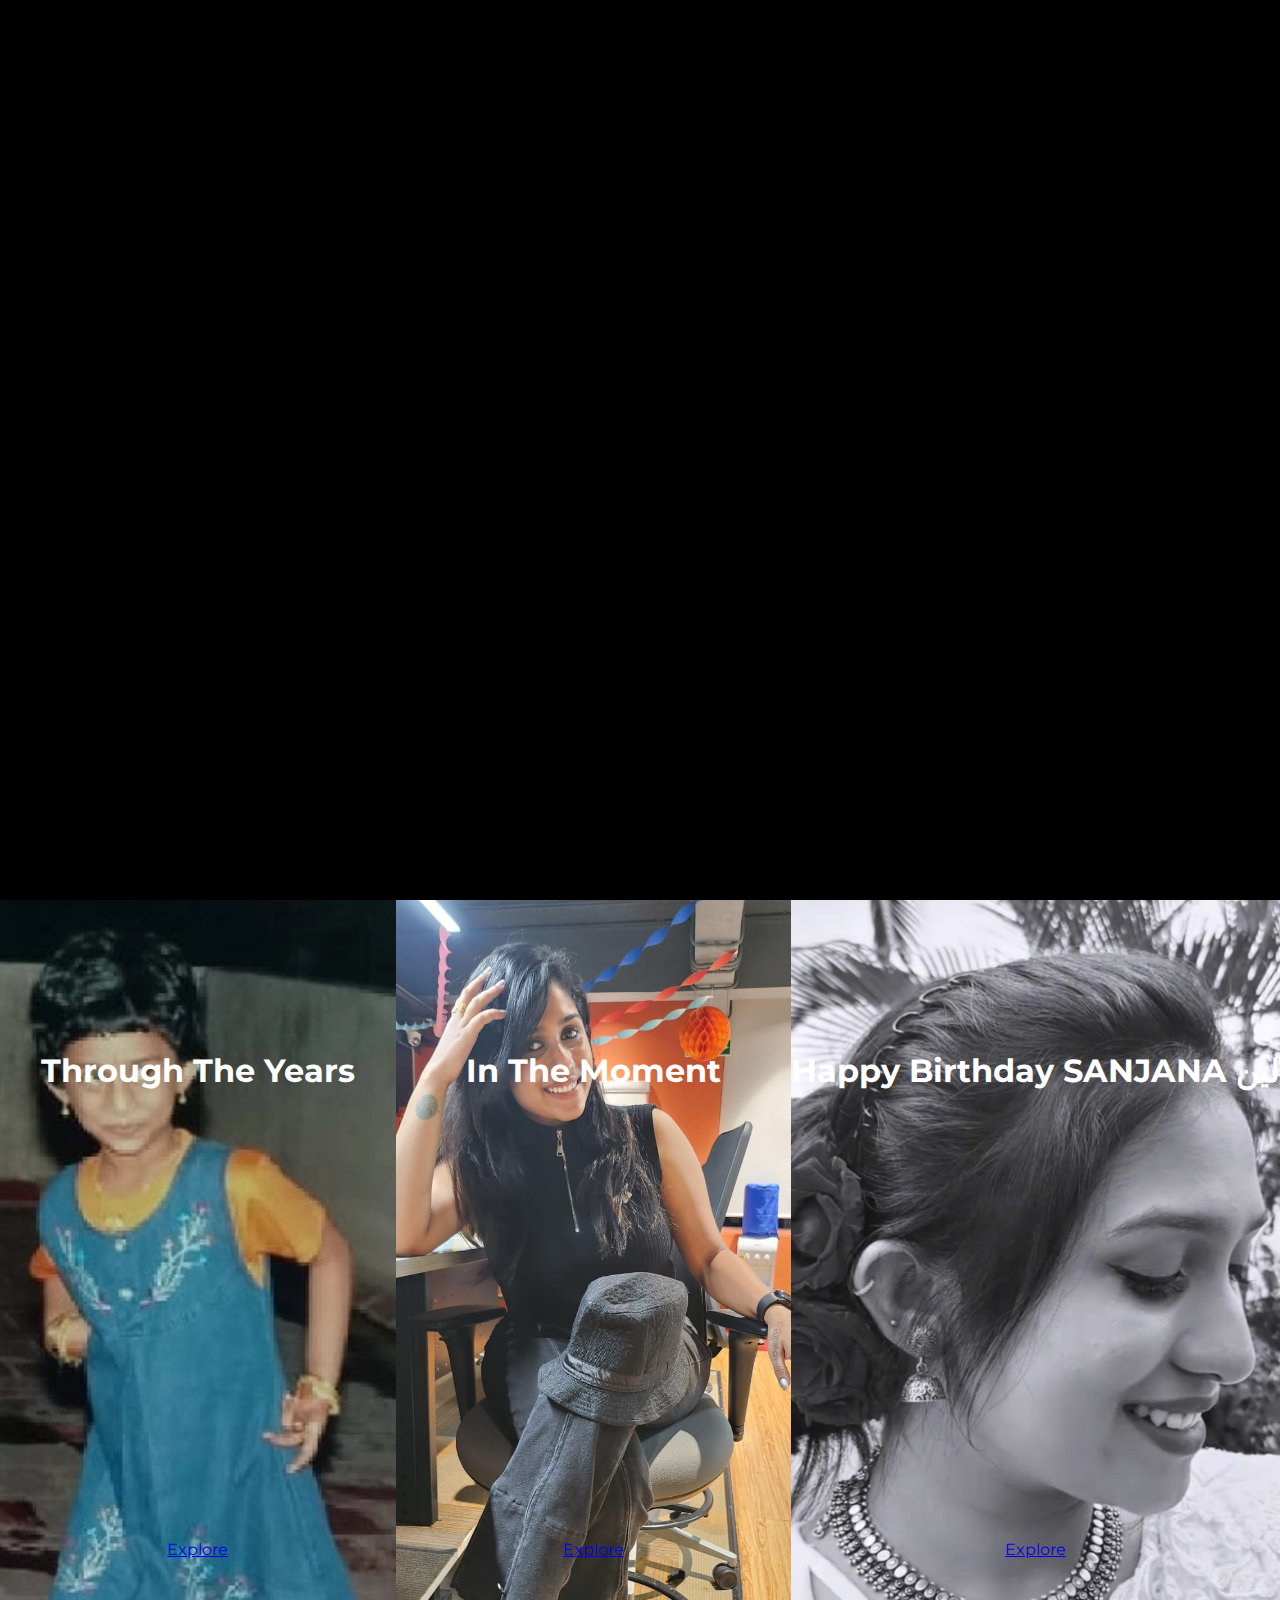
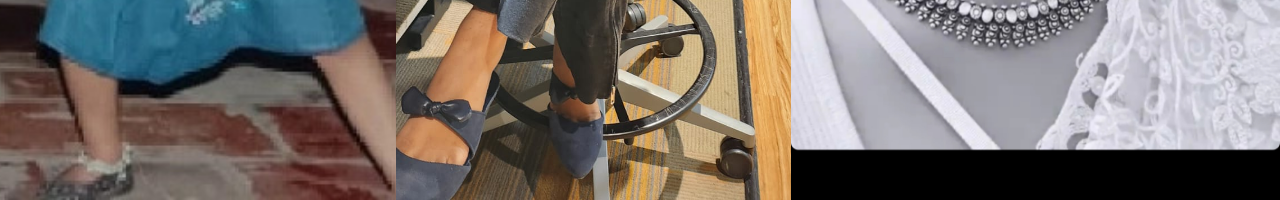
<file: index.html>
<!DOCTYPE html>
<html lang="en">
<head>
    <meta charset="UTF-8">
    <meta http-equiv="X-UA-Compatible" content="IE=edge">
    <link rel = "icon" type = "image/png" sizes = "16x16" href = "Image/Rose.png">
    <meta name="viewport" content="width=device-width, initial-scale=1.0">
    <link rel = "stylesheet" href = "style.css">
    <link href = "https://fonts.googleapis.com/css?family=Montserrat|Ubuntu" rel = "Stylesheet">
    <link href="https://cdn.jsdelivr.net/npm/bootstrap@5.0.2/dist/css/bootstrap.min.css" rel="stylesheet" integrity="sha384-EVSTQN3/azprG1Anm3QDgpJLIm9Nao0Yz1ztcQTwFspd3yD65VohhpuuCOmLASjC" crossorigin="anonymous">
    <script src="https://cdn.jsdelivr.net/npm/bootstrap@5.0.2/dist/js/bootstrap.bundle.min.js" integrity="sha384-MrcW6ZMFYlzcLA8Nl+NtUVF0sA7MsXsP1UyJoMp4YLEuNSfAP+JcXn/tWtIaxVXM" crossorigin="anonymous"></script>
    <!-- <link rel = "stylesheet" href = "style.css"> -->
    <title>It's Sanj's Birthday</title>
</head>
<body>
    <audio id="loopingAudio" loop>
        <source src="index.mp3" type="audio/mp3">
        .
      </audio>

    <div class="intro">
        <div class="row" style="padding-top: 275px;">
            <h1 class = "fade-in text-center" >Welcome To Sanjana's Bday!</h1>
        </div>
        <div class = "row" style="padding-top: 50px;">
            <p class="lead fade-in text-center text-wrap"> 
                Hello Nanba! If you're here to see the life of the beautiful 
                <strong>SANJANA لين</strong>, then press enter and begin your journey!
            </p>
        </div>
        <button type="button" class="btn btn-outline-light fade-in introbutton" id = "WelcomeButton"> Enter</button>
    </div>

    <div class = "juliasayshi">
        <section class = "photo years">
            <h1>Through The Years</h1>
            <a type="button" class="btn btn-outline-light" href = "content.html">Explore</a>
            <!-- <a href = "#" class="button">Explore</a> -->
        </section>
        <section class = "photo moment">
            <h1>In The Moment</h1>
            <a type="button" class="btn btn-outline-light" href = "content.html#videos">Explore</a>
            <!-- <h1>Present Times</h1> -->
            <!-- <a href = "#" class="button">Explore</a> -->
        </section>
        <section class = "photo us">
            <h1>Happy Birthday SANJANA لين</h1>
            <a type="button" class="btn btn-outline-light" href = "content.html#messages">Explore</a>
            <!-- <h1>Dear Reader</h1> -->
            <!-- <a href = "#" class="button">Explore</a> -->
        </section>
    </div>

    <script src="main.js"></script>
    <script>
    // Get the audio element
    const audio = document.getElementById('loopingAudio');

    // Function to play the audio
    function playAudio() {
      audio.play();
    }

    // Add an event listener to the body (you can change this to any other element)
    document.body.addEventListener('click', playAudio);
  </script>
</body>
</html>
</file>
<file: style.css>
:root{
    --speed: 2000ms;
}

*{
    padding:0;
    margin:0%;
    width: 100%
}

body{
    margin: 0px;
    padding: 0px;
    width: 100%;
    font-family:
    "Montserrat",
    sans-serif;
}

.juliasayshi {
    height:100vh;
    margin: 0px;
    padding: 0px;
    display: flex;
    text-align: center;
}

section{
    height:100%;
    display: flex;
    align-items: center;
    justify-content: center;
    flex-direction: column;
    flex:1;
}

section:hover{
    flex: 12%;
    transition: all 2s;
}

/* section h1{
    background:rgba(0,0,0,0.6);
    color:white;
    padding: 12px 32px;
} */

section h1{
    font-size: 2rem;
    color: #fff;
    position: relative;
    /* text-align: left; */
    /* left: 50%; */
    top: -30%;
    /* transform: translateX(-50%); */
    white-space: nowrap;

}

.btn{
    position: relative;
    top: 20%;
    width: 30%;
}

.btn.introbutton{
    position: absolute;
    left: 35%;
    top: 80%;
}
/* .button{
    display: block;
    position: relative;
    left: 20%;
    top: 20%;
    height: 2.5rem;
    /* padding-top: 1.3rem; */
    /* width: 12rem;
    text-align: center;
    color: #fff;
    border: #fff solid 0.2rem;
    font-size: 1rem;
    font-weight: bold;
    text-transform: uppercase;
    text-decoration: none;
    transform: translateX(-50%);

} */

/* .photo{
    position: relative;
    width: calc(100%/3);
    height: 100%;
    overflow: hidden;
    display: flex;
    flex-direction: column;
    justify-content: center;
    align-items: center;
} */

.intro{
    /* position: fixed; */
    top: 0;
    left: 0;
    width: 100%;
    height: 100vh;
    background: black ;
    z-index: 200;
    color: white;
    /* line-height: 90vh; */
}

.intro.display-none{
    position: fixed;
    opacity: 0;
    top: 0;
    left: 0;
    width: 100%;
    height: 100vh;
    background: black;
    z-index: -10;
    color: white;
    /* line-height: 90vh; */
    transition: all 1s;
}

@keyframes fadeIn {
    to{
        opacity: 1;
    }
}

.fade-in{
    opacity: 0;
    animation: fadeIn 1s ease-in forwards;
}

.intro h1{
    position: relative;
    top: 40%
}

.intro p {
    /* position: relative; */
    text-align: justify;
    font-size: 1.3em;
    white-space: nowrap;
    overflow: hidden;
}

.photo.years{
   background: url('Image/Baby.jpg') center center;
   /* background: url(Image/blue.png) center center no-repeat; */
   background-position: center;
   background-size: cover;
   /* left: calc(100%/6); */
}

/* .photo.left h1{
    left: calc(100%/6);
    transform: translateX(-50%);
} */

.photo.moment{
   background: url('Image/Spooky.jpg') center center no-repeat;
   /* background: url(Image/green.png) center center no-repeat; */
   background-position: center;
   background-size: cover;
}

.photo.us{
   background: url('Image/Halloween.jpg') center center;
   /* background: url(Image/red.jpg) center center no-repeat; */
   background-position: center;
   background-size: cover;
}

.photo.years, .photo.us, .photo.moment {
    transition: var(--speed) all ease-in-out;
}

.hover-left .us:before{
    z-index: 2;
}

.hover-right .years:before{
    z-index: 2;
}

.hover-middle .years:before{
    z-index: 2;
}

.hover-middle .us:before{
    z-index: 2;
}

@media(max-width: 800px){
    h1{
        font-size: 2rem;
    }
    .button{
        width: 12rem;
    }
}

@media (max-height: 700px) {
    .button{
        top: 70%;
    }
}

/* @include media-breakpoint-up(sm) {
    p {
      font-size: 1.2rem;
    }
}
  
@include media-breakpoint-up(md) {
    html {
      font-size: 1.4rem;
    }
}
  
@include media-breakpoint-up(lg) {
    html {
      font-size: 1.6rem;
    }
} */

@media (min-width: 576px) { 
    p{
        font-size: 1.2rem;
    }
}

@media (min-width: 768px) {
    p{
        font-size: 1.4rem;
    }
}

@media (min-width: 992px) {
    p{
        font-size: 1.6rem;
    }
}

/* @media (min-width: 1200px) { ... }

@media (min-width: 1400px) { ... } */
</file>
